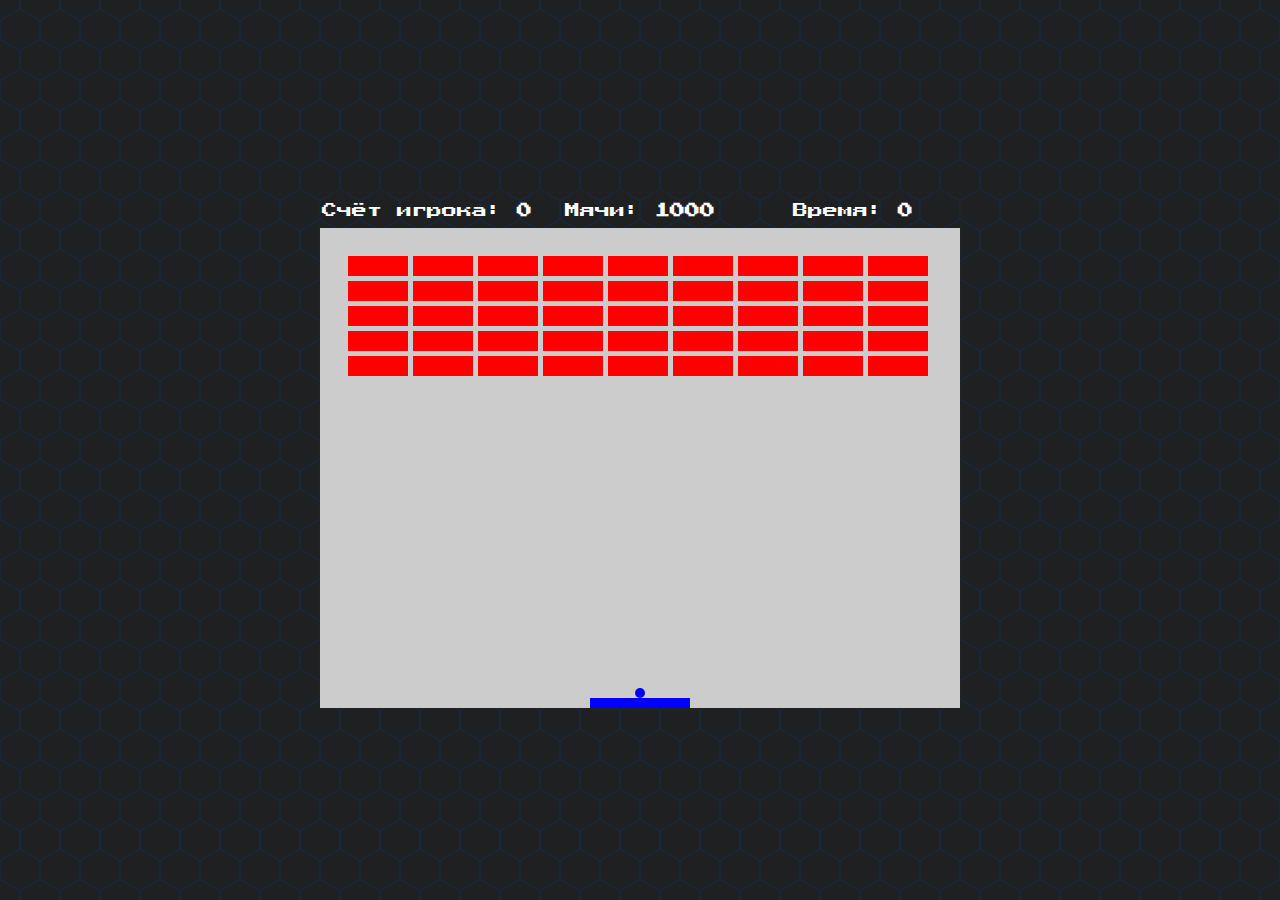
<file: index.html>
<!DOCTYPE html>
<html>
<head>
    <meta charset="utf-8" />
    <title>Gamedev Canvas Workshop</title>
    <link rel="stylesheet" href="css/styles.css">
</head>
<body>

<div class="gameWrapper">
    <div class="game-info">
        <div>Счёт игрока: <b id="score">0</b></div>
        <div>Мячи: <b id="hp"></b></div>
        <div>Время: <b id="timer">0</b></div>
    </div>
    <canvas id="canvas" width="640" height="480"></canvas>
</div>

<script src="js/settings.js"></script>
<script src="js/main.js"></script>
<script src="js/engine.js"></script>
<script src="js/graph.js"></script>
<script src="js/player.js"></script>
<script src="js/grid.js"></script>
<script src="js/ball.js"></script>

<script>
    init();

    /**
     * Инициализирует условия для начала игры
     */
    function initGame() {
        // Генерируем сетку ячеек
        grid.generate(5, 60, 20, 'red');

        player.init((width - player.width) / 2, height - 10, 100, 'blue');

        // Инициализируем шарик, по x выравниваем по середине каретки, по y отнимаем величину радиуса,
        // задаём радиус и цвет
        ball.init(player.x + Math.ceil(player.width / 2), player.y - 5, 5, 'blue');

        // Обнуляем счётчик времени
        player.time = 0;

        // Запрашиваем время игры и скорость мяча
        settings.maxTime = +prompt('Введите максимальное время игры');
        settings.ballSpeed = +prompt('Введите скорость мяча (1 - не почувствовал, 8 - BERSERK MODE ON)');

        // Записываем скорость мяча
        ball.setBallSpeed();
    }

    initGame();

    // Определяем функцию игры
    let game = function () {
        // Заливаем игровую область
        fillAll('#cccccc');

        // Отрисовываем сетку ячеек
        grid.draw();

        // Передвигаем шарик
        ball.move();
        // Рисуем шарик
        ball.draw();

        // Передвигаем каретку
        player.move();
        // отрисовываем каретку
        player.draw();

        // Проверяем столкновение шарика с объектами
        ball.collision();

        if (!timerIsInit) {
            initTimer();
        }
    };

    let menu = function () {
        // Делаем первоначальную заливку
        fillAll('#cccccc');

        // Отрисовываем сетку ячеек
        grid.draw();
        //Отрисовываем шарик
        ball.draw();
        // Отрисовываем каретку
        player.draw();

        // При нажатии любой клавиши запускаем игру
        if (isAnyKeyDown()) {
            setGame(game);
        }
    };

    // Передаём функцию для запуска игры
    startGame(menu);
</script>

</body>
</html>
</file>
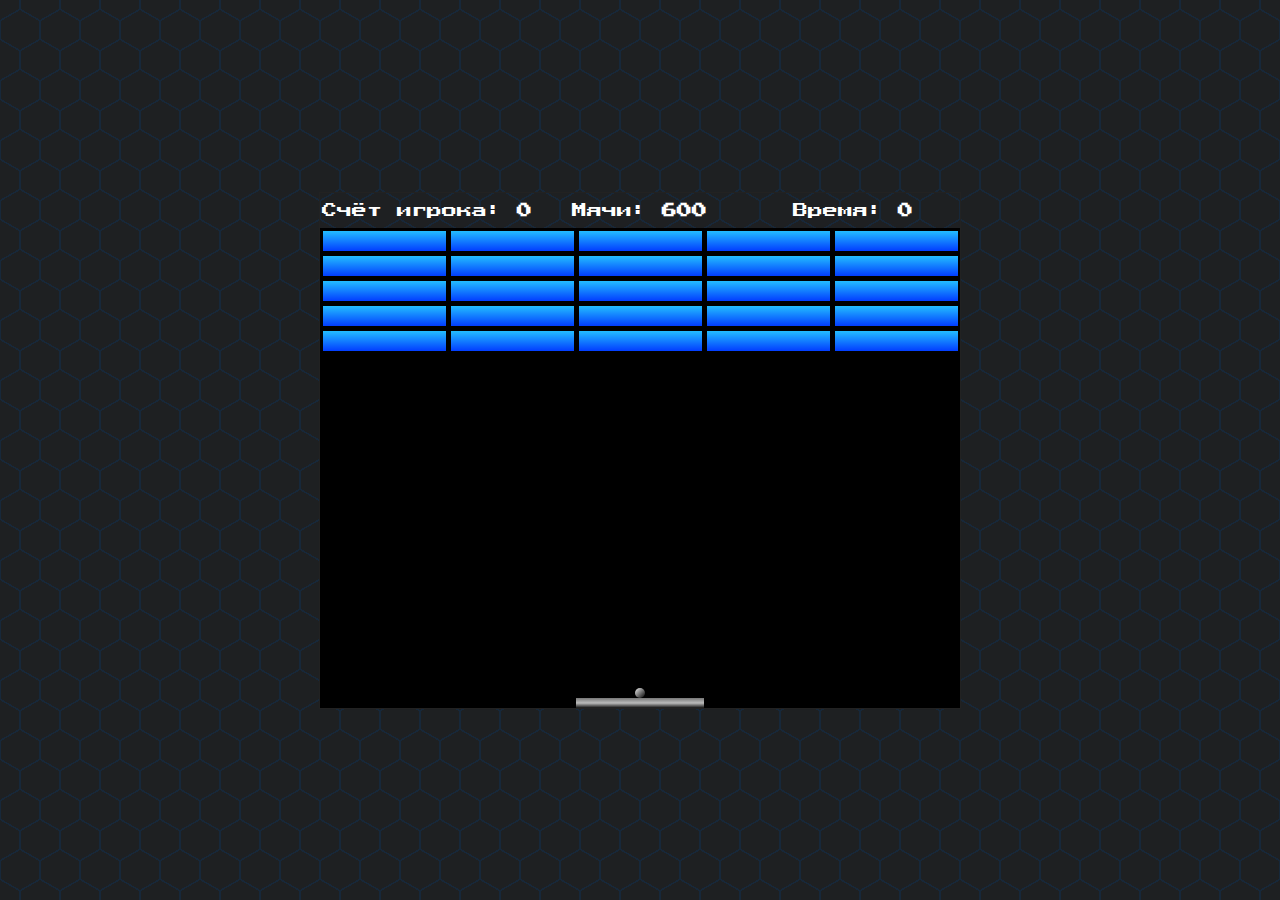
<file: new_index.html>
<!DOCTYPE html>
<html>
<head>
    <meta charset="utf-8" />
    <title>Gamedev Canvas Workshop</title>
    <link rel="stylesheet" href="css/styles.css">
</head>
<body>

<div class="gameWrapper">
    <div class="game-info">
        <div>Счёт игрока: <b id="score">0</b></div>
        <div>Мячи: <b id="hp"></b></div>
        <div>Время: <b id="timer">0</b></div>
    </div>
    <canvas id="canvas"></canvas>
</div>

<script src="js/new_graph.js"></script>
<script src="js/new_settings.js"></script>
<script src="js/new_player.js"></script>
<script src="js/new_grid.js"></script>
<script src="js/new_ball.js"></script>
<script src="js/new_condition.js"></script>
<script src="js/new_game.js"></script>

<script>
    game.init();
</script>

</body>
</html>
</file>
<file: css/styles.css>
@font-face {
    font-family: 'Press Start 2P';
    font-style: normal;
    font-weight: 400;
    src: url('../fonts/press-start-2p-v6-latin_cyrillic-ext_latin-ext_cyrillic-regular.eot'); /* IE9 Compat Modes */
    src: local('Press Start 2P Regular'), local('PressStart2P-Regular'),
    url('../fonts/press-start-2p-v6-latin_cyrillic-ext_latin-ext_cyrillic-regular.eot?#iefix') format('embedded-opentype'), /* IE6-IE8 */
    url('../fonts/press-start-2p-v6-latin_cyrillic-ext_latin-ext_cyrillic-regular.woff2') format('woff2'), /* Super Modern Browsers */
    url('../fonts/press-start-2p-v6-latin_cyrillic-ext_latin-ext_cyrillic-regular.woff') format('woff'), /* Modern Browsers */
    url('../fonts/press-start-2p-v6-latin_cyrillic-ext_latin-ext_cyrillic-regular.ttf') format('truetype'), /* Safari, Android, iOS */
    url('../fonts/press-start-2p-v6-latin_cyrillic-ext_latin-ext_cyrillic-regular.svg#PressStart2P') format('svg'); /* Legacy iOS */
}

body {
    display: flex;
    justify-content: center;
    align-items: center;
    height: 100vh;
    font-family: 'Press Start 2P', cursive;
    background: #e9e9e9;
    margin: 0;
    padding: 0;
    background: radial-gradient(circle farthest-side at 0% 50%,#1e2022 23.5%,rgba(240,166,17,0) 0)21px 30px,
    radial-gradient(circle farthest-side at 0% 50%,#17283a 24%,rgba(240,166,17,0) 0)19px 30px,
    linear-gradient(#1e2022 14%,rgba(240,166,17,0) 0, rgba(240,166,17,0) 85%,#1e2022 0)0 0,
    linear-gradient(150deg,#1e2022 24%,#17283a 0,#17283a 26%,rgba(240,166,17,0) 0,rgba(240,166,17,0) 74%,#17283a 0,#17283a 76%,#1e2022 0)0 0,
    linear-gradient(30deg,#1e2022 24%,#17283a 0,#17283a 26%,rgba(240,166,17,0) 0,rgba(240,166,17,0) 74%,#17283a 0,#17283a 76%,#1e2022 0)0 0,
    linear-gradient(90deg,#17283a 2%,#1e2022 0,#1e2022 98%,#17283a 0%)0 0 #1e2022;
    background-size: 40px 60px;
}

p {
    margin: 0;
}

.gameWrapper {
    border: 1px solid #222;
    display: flex;
    flex-direction: column;
}

.game-info {
    margin: 10px 0;
    display: flex;
    justify-content: space-around;
    color: #fff;
}

.game-info div {
    flex: 1;
    text-align: center;
    font-size: 15px;
}

#playButton {
    width: 200px;
    padding: 20px 0;
    margin: 10px auto;
    text-align: center;
    border: 1px solid #000;
}

/*# sourceMappingURL=styles.css.map */
</file>
